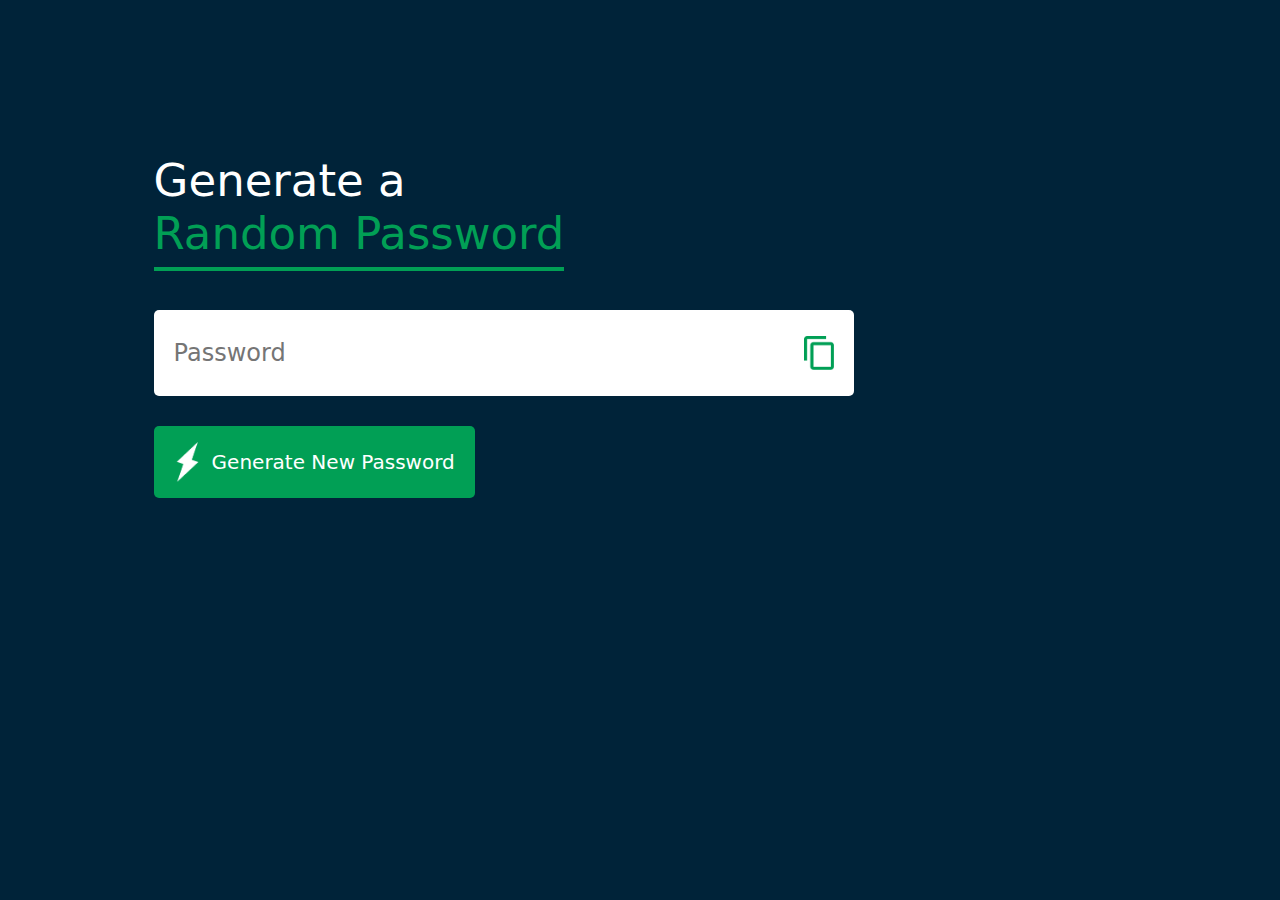
<file: Password_Generator/index.html>
<html lang="en">
<head>
    <meta charset="UTF-8">
    <meta name="viewport" content="width=device-width, initial-scale=1.0">
    <link rel="stylesheet" href="style.css">
    <title>Document</title>
</head>
<body>
    <div class="container">
        <h1> Generate a <br><span> Random Password</span></h1>
        <div class="display">
            <input type="text" id="Password" placeholder="Password">
            <img src="images/copy.png" onclick="copypassword()">
        </div>
        <button><img src="images/generate.png"> Generate New Password</button>
    </div>
</body>

<script>
const generateBtn = document.querySelector(".container button");
const passwordBox = document.getElementById("Password");
const length = 12;

const uppercase = "ABCDEFGHIJKLMNOPQRSTUVWXYZ";
const lowercase = "abcdefghijkImnopqrstuvwxyz";
const number = "0123456789";
const symbol = "0#$%^8*()_+~|}{ []>/-=";

const allChar = uppercase + lowercase + number +symbol;

function createPassword()
{
    let password = "";

    password += uppercase[Math.floor(Math.random() * uppercase.length)];
    password += lowercase[Math.floor(Math.random() * lowercase.length)];
    password += number[Math.floor(Math.random() * number.length)];
    password += symbol[Math.floor(Math.random() * symbol.length)];

    while(length> password.length)
    {
        password += allChar[Math.floor(Math.random() * allChar.length)];
    }

    passwordBox.value = password;
}

function copypassword()
{
    passwordBox.select();
    document.execCommand("copy");
}

generateBtn.addEventListener("click", ()=> {
    createPassword();
})
</script>

</html>
</file>
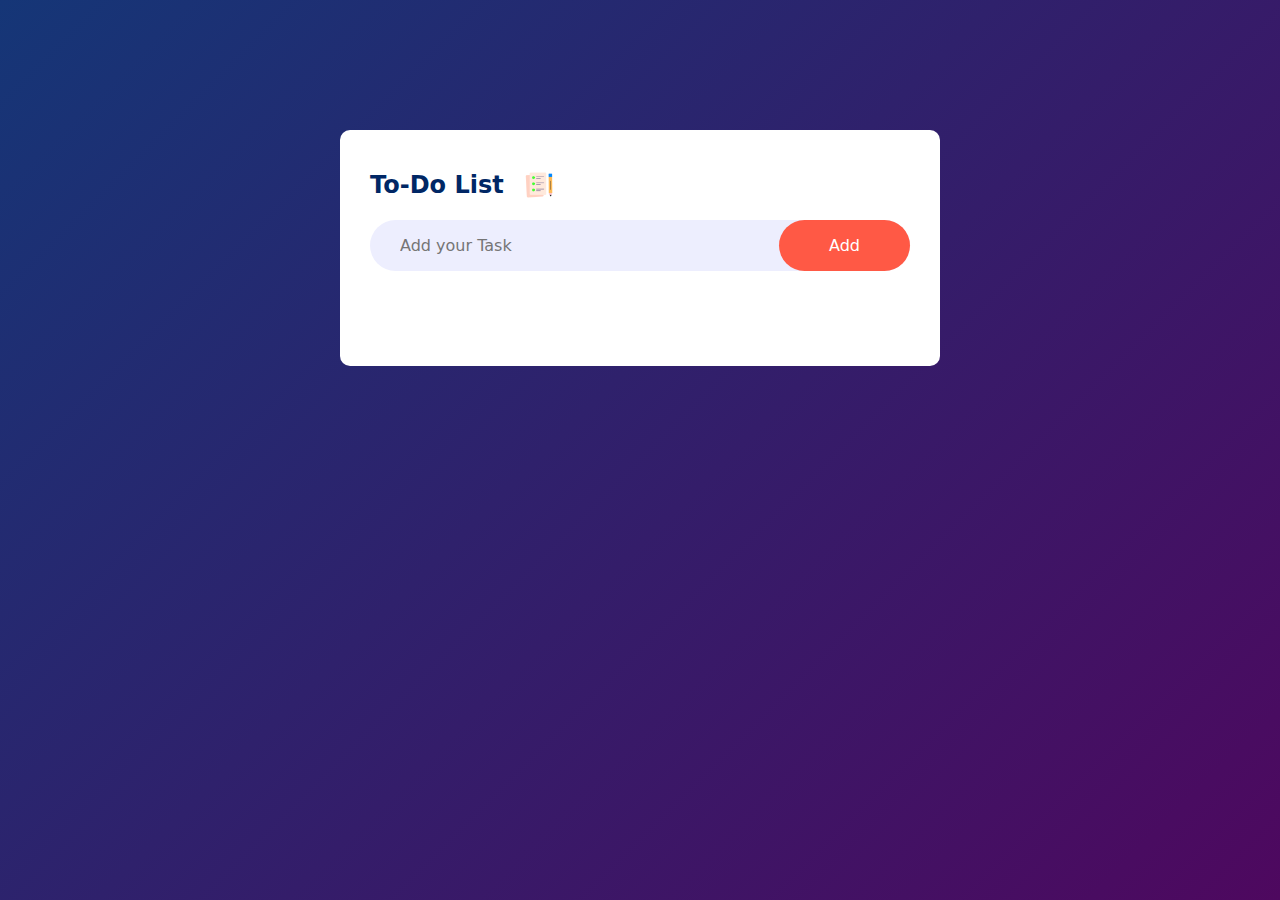
<file: Todo_App/index.html>
<html lang="en">
<head>
    <meta charset="UTF-8">
    <meta name="viewport" content="width=device-width, initial-scale=1.0">
    <link rel="stylesheet" href="style.css">
    <title>To-Do List App</title>
</head>
<body>

<div class="todo-app">
    <h2>To-Do List <img src="images/icon.png" ></h2>
    <div class="row">
        <input type="text" id="input-box" placeholder="Add your Task">
        <button onclick="addTask()">Add</button>
    </div>

    <ul id="list-container">
        <!-- <li class="checked"> Task 1</li>
        <li> Task 2</li>
        <li> Task 2</li> -->
    </ul>

</div>
<script  src="script.js"> </script>

</body>
</html>
</file>
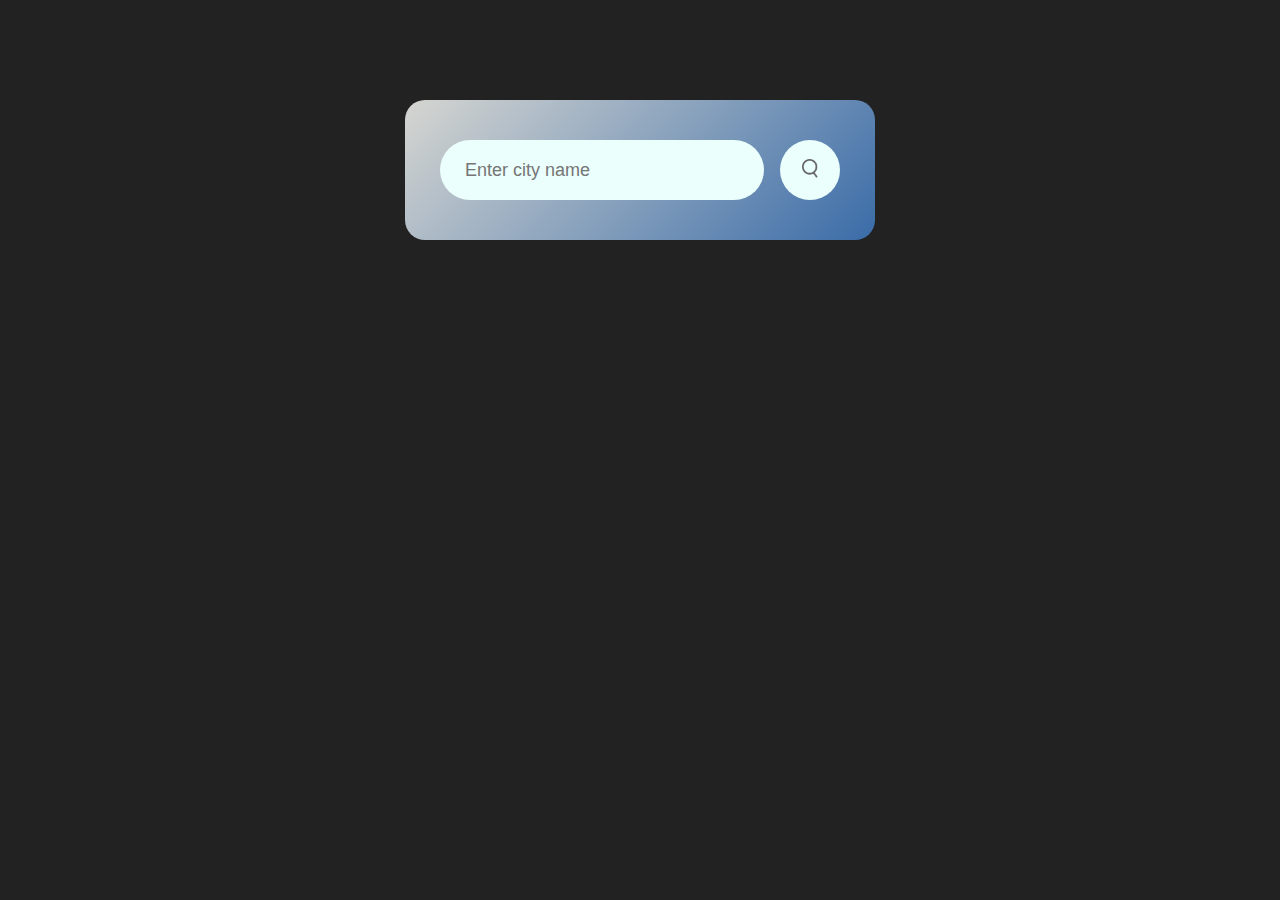
<file: Weather app/index.html>
<!DOCTYPE html>
<html>
<head> 
    <meta name="viewport" content="width=device-width, initial-scale=1.0">
    <title> Weather App </title>
    <link rel="stylesheet" href="style.css" >

</head>
<body>

<div class="card">
    <div class="search">
     <input type="text" placeholder="Enter city name" spellcheck="false">
     <button><img src="image/search.png" ></button>
    </div>
    <div class="error">
        <p> Invalid city name</p>
    </div>

    <div class="weather">
        <img src="image/rain.png" class="weather-icon" >
        <h1 class="temp">22°C</h1>
        <h2 class="city">Nawalpur</h2>

        <div class="details">
            <div class="Column1">
                <img src="image/humidity.png">

                <div>
                    <p class="humidity">  50%  </p>
                    <p> humidity</p>
                </div>
            </div>

            <div class="Column2">
                <img src="image/wind.png">

                <div>
                    <p class="Wind">  15 Km/h  </p>
                    <p> Wind Speed</p>
                </div>
            </div>
            
        </div>
    </div>
</div>
<script>
    const apikey = '91a35a47ba07d6cd730562abdb0b2f2e';
    const apiurl = 'https://api.openweathermap.org/data/2.5/weather?units=metric&q='; 
    const searchBox = document.querySelector(".search input");
    const searchBtn = document.querySelector(".search button");
    const weatherIcon = document.querySelector(".weather-icon");

    async function checkWhether(city){
        const response = await fetch(apiurl + city + `&appid=${apikey}`);
        if(response.status == 404)
        {
            document.querySelector(".weather").style.display = "none";
            document.querySelector(".error").style.display = "block";
        }

        else{
        var data = await response.json();
        document.querySelector(".city").innerHTML = data.name ;
        document.querySelector(".temp").innerHTML = Math.round(data.main.temp) + `°C`;
        document.querySelector(".humidity").innerHTML = data.main.humidity + `%`;
        document.querySelector(".Wind").innerHTML = data.wind.speed + `Km/h`;

        if(data.weather[0].main == "Clouds"){
            weatherIcon.src = "image/clouds.png";
        }
        else if(data.weather[0].main == "Clear"){
            weatherIcon.src ="image/clear.png";
        }
        else if(data.weather[0].main == "Rain"){
            weatherIcon.src = "image/rain.png";
        }
        else if(data.weather[0].main == "Drizzle"){
            weatherIcon.src = "image/drizzle.png";
        } 
        else if(data.weather[0].main == "Mist"){
            weatherIcon.src = "image/mist.png";
        } 

        document.querySelector(".weather").style.display = "block";
        document.querySelector(".error").style.display = "none";
        }
        
    }
    
    searchBtn.addEventListener("click",()=>{
        checkWhether(searchBox.value);
    })
  
</script>
</body>
</html>
</file>
<file: Password_Generator/style.css>
*{
    margin: 0;
    padding: 0;
    font-family: system-ui, -apple-system, BlinkMacSystemFont, 'Segoe UI', Roboto, Oxygen, Ubuntu, Cantarell, 'Open Sans', 'Helvetica Neue', sans-serif;
    box-sizing: border-box;
}

body{
    background: #002339;
    color: #fff;
}

.container{
    margin: 12%;
    width: 90%;
    max-width: 700px;
}

.container h1{
    font-weight: 500;
    font-size: 45px;
}

.container h1 span{
    color: #019f55;
    border-bottom: 4px solid #019f55;
    padding-bottom: 7px;
}

.display{
    width: 100%;
    background-color: #fff;
    margin-top: 50px;
    margin-bottom: 30px;
    display: flex;
    align-items: center;
    justify-content: space-between;
    padding: 26px 20px;
    border-radius: 5px;
}

.display img{
    width: 30px;
    cursor: pointer;
}

.display input{
    border: 0;
    outline: 0;
    font-size: 24px;
    color: #494747;
}

.container button{
    border: 0;
    outline: 0;
    background-color: #019f55;
    color: #fff;
    display: flex;
    justify-content: center;
    align-items: center;
    font-size: 20px;
    font-weight: 100;
    padding: 16px 20px;
    border-radius: 5px;
    cursor: pointer;
}

.container button img{
    width: 28px;
    margin-right: 10px;
}
</file>
<file: Todo_App/style.css>
*{
    margin: 0;
    padding: 0;
    font-family: system-ui, -apple-system, BlinkMacSystemFont, 'Segoe UI', Roboto, Oxygen, Ubuntu, Cantarell, 'Open Sans', 'Helvetica Neue', sans-serif;
}

body{
    /* width: 100vh;
    min-height: 100vh; */
    background:linear-gradient(135deg, #153677, #4e085f);
    padding: 10px;
}

.todo-app{
    width: 100%;
    max-width: 540px;
    margin: 10px;
    background-color: #fff;
    padding: 40px 30px 70px;  /* top left-right buttom*/
    margin: 120px auto 20px;
    border-radius: 10px; 
}

.todo-app h2{
    color: #002765;
    display: flex;
    align-items: center;
    margin-bottom: 20px;
}

.todo-app h2 img{
    width: 30px;
    margin-left: 20px;
}

.row{
    display: flex;
    align-items: center;
    justify-content: space-between;
    background-color: #edeefe;
    border-radius: 30px;
    padding-left: 20px;
    margin-bottom: 25px;
}

input{
    flex: 1;
    border: none;
    outline: none;
    background-color: transparent ;
    padding: 10px;
    font-size: medium;
}

button
{
    border: none;
    outline: none;
    padding: 16px 50px;
    background: #ff5945;
    font-size: medium;
    color: #fff;
    cursor: pointer;
    border-radius: 40px;
}

ul li{
    list-style: none;
    font-size: 17px;
    padding: 12px 8px 12px 50px;
    user-select:all;
    cursor: pointer;
    position: relative;
}

ul li::before{
    content: '';
    position: absolute;
    height: 28px;
    width: 28px;
    border-radius: 50%;
    background-image: url(images/unchecked.png);
    background-size: cover;
    background-position: center;
    top: 10px;
    left: 8px;
}

ul li.checked{
    color: #555;
    text-decoration: line-through;
}

ul li.checked::before{
    background-image: url(images/checked.png);
}

ul li span{
    position: absolute;
    right: 0;
    top: 5px;
    width: 35px;
    height: 35px;
    font-size: 22px;
    text-align: center;
    line-height: 35px;
    color: #555;
    
}

ul li span:hover{
    background-color: #edeef0;
    border-radius: 50%;
}
</file>
<file: Weather app/style.css>
*{
    margin: 0;
    padding: 0;
    font-family: Arial, Helvetica, sans-serif;
    box-sizing: border-box;
}

body{
    background-color: #222;
}
.card{
    width: 90%;
    max-width: 470px;
    background: linear-gradient(135deg, #d6d6d1, #3a6ca8) ;
    color: #fff;
    margin: 100px auto 0 ;
    border-radius: 20px;
    padding: 40px 35px;
    text-align: center;
}

.search{
    width: 100%;
    display: flex;  /*flex direction: row*/
    align-items: center;
    justify-content: space-between;
}

.search input{
    border: 0;
    outline: 0;
    background: #ebfffc;
    color: #555;
    padding: 10px 25px;
    height: 60px;
    border-radius: 30px;
    flex: 1;
    margin-right: 16px;
    font-size: 18px;
}

.search button{
    border: 0;
    outline: 0;
    background-color: #ebfffc;
    border-radius: 60%;
    width: 60px;
    height: 60px;
    cursor: pointer;
}

.search button img{
    width: 16px;

}
.weather-icon{
    width: 150px;
    margin-top: 40px;
}

.weather{
    margin-right: -40px;
    margin-left: -40px;
    display: none;
}
.weather h1{
    font-size: 80px;
    font-weight: 500;
}
.weather h2{
    font-size: 40px;
    font-weight: 400;
    margin-top: -10px;
}

.details
{
    display: flex;
    align-items: center;
    justify-content: space-around;
    padding: 0 20px;
    height: 200px;
    margin-top: 50px; 
}


.Column1 {
    display: flex;
    align-items: center;
    text-align: left;
}

.Column1 img{
    width: 40px;
    margin-right: 10px;
}

.Column2 {
    display: flex;
    align-items: center;
    text-align: left;
}

.Column2 img{
    width: 40px;
    margin-right: 10px;
}

.humidity, .Wind{
    font-size: 28px;
    margin-top: -6px;
}

.error{
    margin-left: 10px;
    text-align: left;
    font-size: 14px;
    margin-top: 10px;
    display: none;
}
</file>
